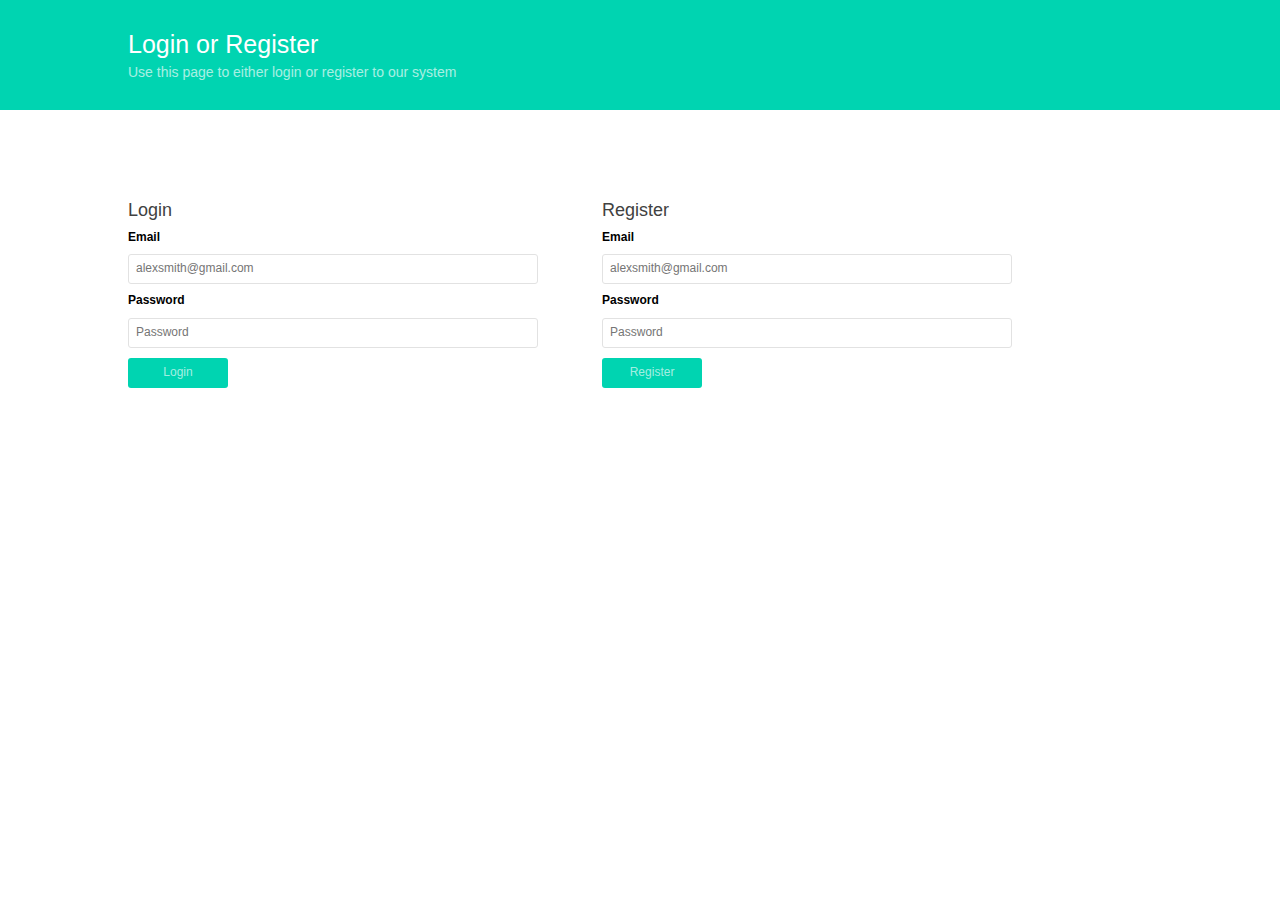
<file: index.html>
<!doctype html>
<html lang="en">
<head>
    <meta charset="UTF-8">
    <meta name="viewport"
          content="width=device-width, user-scalable=no, initial-scale=1.0, maximum-scale=1.0, minimum-scale=1.0">
    <meta http-equiv="X-UA-Compatible" content="ie=edge">
    <title>Uzduotis No1</title>
    <link rel="stylesheet" href="assets/normalize.css">
    <link rel="stylesheet" href="assets/css/style.css">
</head>
<body>
<header>
    <div class="wrapper m-auto p-30">
        <p class="m-0 title">Login or Register</p>
        <p class="m-0 under_title">Use this page to either login or register to our system</p>
    </div>
</header>
<main>
    <section class="sec2 wrapper m-auto mt-45">
        <div class="log">
            <p class="color_grey font_18 mb-10">Login</p>
            <form class="w-100" action="">
                <label class="d-block w-100 mb-10">Email</label>
                <input class="d-block w-100 p-7 mb-10 border" type="text" placeholder="alexsmith@gmail.com">
                <label class="d-block w-100 mb-10">Password</label>
                <input class="d-block w-100 p-7 mb-10 border" type="text" placeholder="Password">
                <a class="btn" href="app/List.html">Login</a>
            </form>
        </div>
        <div class="log mt-45">
            <p class="color_grey font_18 mb-10">Register</p>
            <form class="w-100" action="">
                <label class="d-block w-100 mb-10">Email</label>
                <input class="d-block w-100 p-7 mb-10 border" type="text" placeholder="alexsmith@gmail.com">
                <label class="d-block w-100 mb-10">Password</label>
                <input class="d-block w-100 p-7 mb-10 border" type="text" placeholder="Password">
                <a class="btn" href="app/List.html">Register</a>
            </form>
        </div>
    </section>
</main>
</body>
</html>
</file>
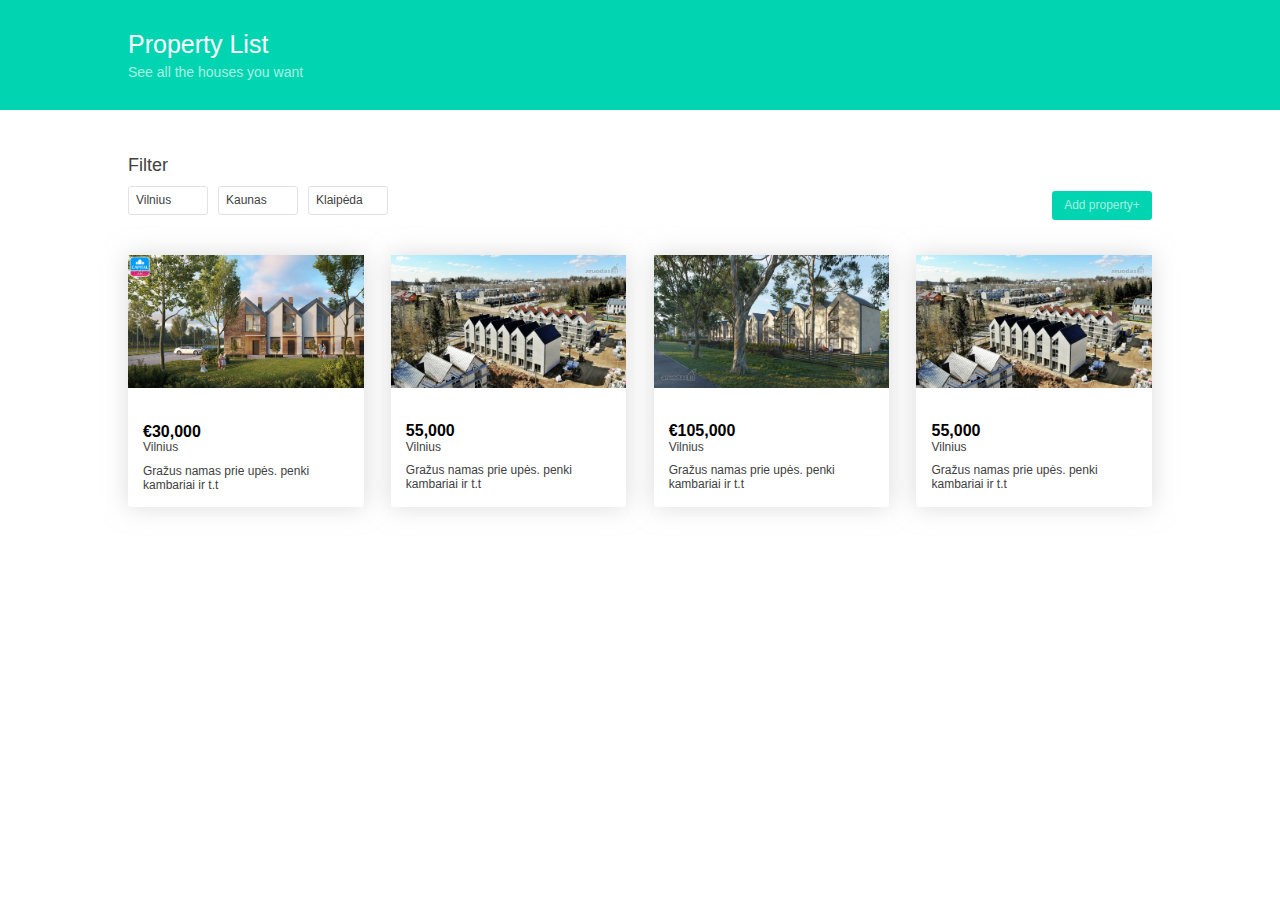
<file: app/List.html>
<!doctype html>
<html lang="en">
<head>
    <meta charset="UTF-8">
    <meta name="viewport"
          content="width=device-width, user-scalable=no, initial-scale=1.0, maximum-scale=1.0, minimum-scale=1.0">
    <meta http-equiv="X-UA-Compatible" content="ie=edge">
    <title>Uzduotis No1</title>
    <link rel="stylesheet" href="../assets/normalize.css">
    <link rel="stylesheet" href="../assets/css/style.css">
</head>
<body>
<header>
    <div class="wrapper m-auto p-30">
        <p class="m-0 title">Property List</p>
        <p class="m-0 under_title">See all the houses you want</p>
    </div>
</header>
<main>
    <section class="wrapper m-auto mt-45">
        <p class="color_grey font_18 mb-10">Filter</p>
        <div class="sec1 mb-30">
            <div class="cities">
                <a class="btn_city border color_grey p-7" href="">Vilnius</a>
                <a class="btn_city border color_grey p-7" href="">Kaunas</a>
                <a class="btn_city border color_grey p-7" href="">Klaipėda</a>
            </div>
            <div>
                <a class="btn" href="Views.html">Add property+</a>
            </div>
        </div>
        <div class="cards">
            <div class="card card-border">
                <img src="../assets/images/vilnius-kalnenai-juodupio-g.jpg" alt="">
                <div class="card-body">
                    <h4 class="m-0">€30,000</h4>
                    <p class="mb-10 color_grey">Vilnius</p>
                    <p class="color_grey">Gražus namas prie upės. penki kambariai ir t.t</p>
                </div>
            </div>
            <div class="card card-border">
                <img src="../assets/images/vilnius-pavilnys-dziaugsmo-g.jpg" alt="">
                <div class="card-body">
                    <h4 class="m-0">55,000</h4>
                    <p class="mb-10 color_grey">Vilnius</p>
                    <p class="color_grey">Gražus namas prie upės. penki kambariai ir t.t</p>
                </div>
            </div>
            <div class="card card-border">
                <img src="../assets/images/foto.jpg" alt="">
                <div class="card-body">
                    <h4 class="m-0">€105,000</h4>
                    <p class="mb-10 color_grey">Vilnius</p>
                    <p class="color_grey">Gražus namas prie upės. penki kambariai ir t.t</p>
                </div>
            </div>
            <div class="card card-border">
                <img src="../assets/images/vilnius-pavilnys-dziaugsmo-g.jpg" alt="">
                <div class="card-body">
                    <h4 class="m-0">55,000</h4>
                    <p class="mb-10 color_grey">Vilnius</p>
                    <p class="color_grey">Gražus namas prie upės. penki kambariai ir t.t</p>
                </div>
            </div>
        </div>
    </section>
</main>
</body>
</html>
</file>
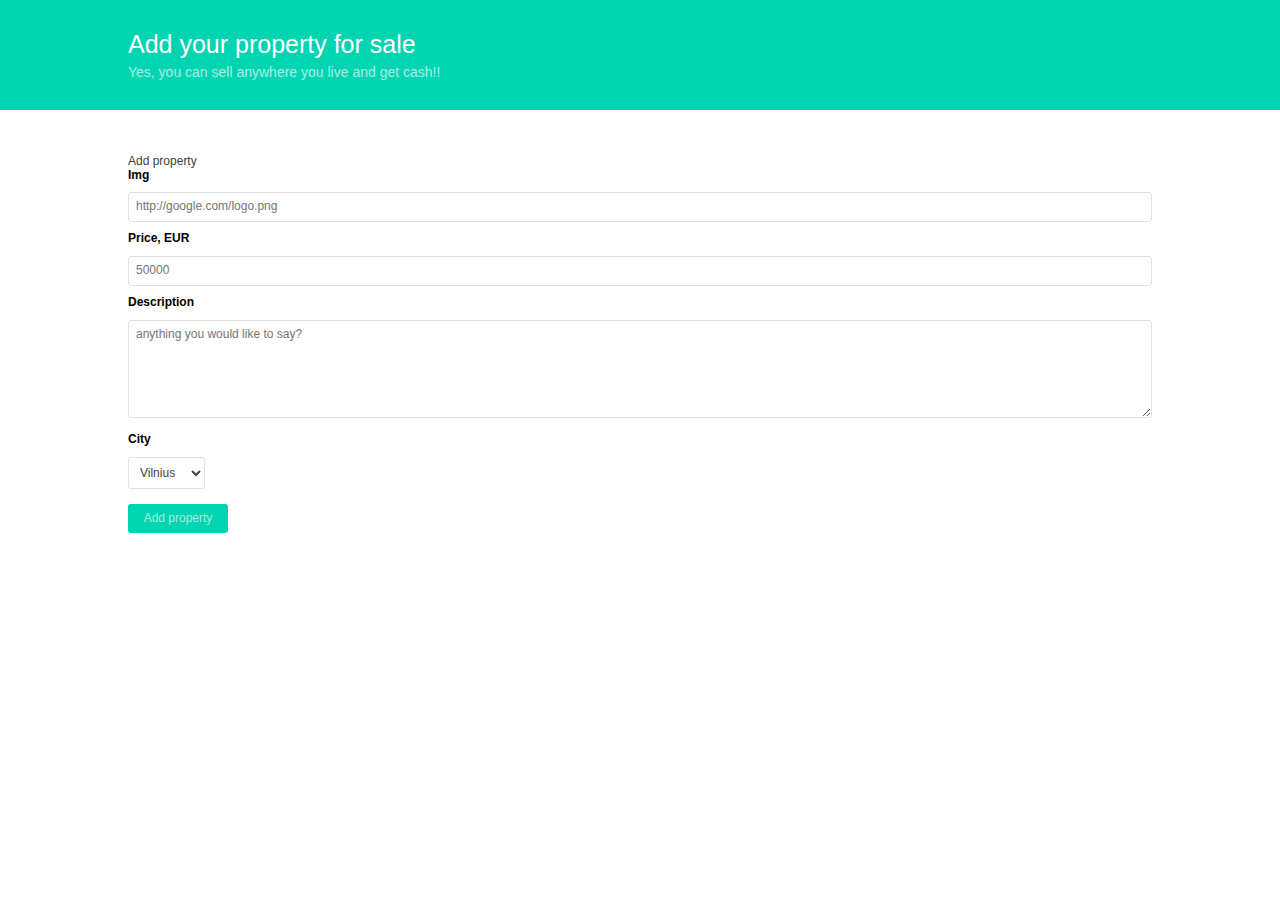
<file: app/Views.html>
<!doctype html>
<html lang="en">
<head>
    <meta charset="UTF-8">
    <meta name="viewport"
          content="width=device-width, user-scalable=no, initial-scale=1.0, maximum-scale=1.0, minimum-scale=1.0">
    <meta http-equiv="X-UA-Compatible" content="ie=edge">
    <title>Uzduotis No1</title>
    <link rel="stylesheet" href="../assets/normalize.css">
    <link rel="stylesheet" href="../assets/css/style.css">
</head>
<body>
<header>
    <div class="wrapper m-auto p-30">
        <p class="m-0 title">Add your property for sale</p>
        <p class="m-0 under_title">Yes, you can sell anywhere you live and get cash!!</p>
    </div>
</header>
<main>
    <section class="wrapper m-auto mt-45">
        <p class="color_grey font_14">Add property</p>
        <form class="" action="">
            <label class="d-block w-100 mb-10">Img</label>
            <input class="d-block w-100 p-7 mb-10 border" type="text" placeholder="http://google.com/logo.png">
            <label class="d-block w-100 mb-10">Price, EUR</label>
            <input class="d-block w-100 p-7 mb-10 border" type="number" placeholder="50000">
            <label class="d-block w-100 mb-10">Description</label>
            <textarea class="w-100 p-7 mb-10 textar border" rows="6" placeholder="anything you would like to say?"></textarea>
            <label class="d-block w-100 mb-10">City</label>
            <select class="p-7 mb-10 border" name="cars" id="cars">
                <option value="volvo">Vilnius</option>
                <option value="volvo">Kaunas</option>
            </select>
            <a class="btn" href="">Add property</a>
        </form>
    </section>
</main>
</body>
</html>
</file>
<file: assets/css/style.css>
* {
    box-sizing: border-box;
    font-family: Helvetica;
    margin: 0;
}

header {
    background-color: #00D4B1;
}

.wrapper {
    width: 80%;
}

.m-auto {
    margin: 0 auto;
}

.m-0 {
    margin: 0;
}

.p-30 {
    padding: 30px 0 30px;
}

.title {
    font-size: 25px;
    margin-bottom: 5px;
    color: white;
}

.under_title {
    font-size: 14px;
    opacity: 65%;
    color: white;
}

.font_18 {
    font-size: 18px;
}

.mt-45 {
    margin-top: 45px;
}

.color_grey {
    color: #414141;
}

.mr-60 {
    margin-right: 60px;
}

.w-100 {
    width: 100%;
}

.d-block {
    display: block;
}

label {
    font-weight: bold;
    font-size: 14px;
}

input, label, select, textarea, a, p {
    font-size: 12px;
}

.mb-10 {
    margin-bottom: 10px;
}

.p-7 {
    padding: 7px;
}

.textar {
    font-family: Helvetica;

}

.border {
    border: 1px solid #E2E2E2;
    border-radius: 3px;
}

@media only screen and (min-width: 768px) {
   .log{
       width:40%;
       display: inline-block;
       margin-right: 60px;
   }
}

select {
    background-color: white;
    border-radius: 3px;
    color: #414141;
}
.cities{
    display: flex;
}

.btn_city{
    width:80px;
    margin: 0 10px 10px 0%;
}

.btn {
    width: 100px;
    background-color: #00D4B1;
    text-align: center;
    padding: 8px 10px;
    display: block;
    margin-top: 5px;
    border-radius: 3px;
    border: none;
    color: rgba(255, 255, 255, 0.65);
}

a {
    text-decoration: none;
}


.btn_city:hover {
    border: 1px solid #00D4B1;
}
.mb-30 {
    margin-bottom: 30px;
}

@media only screen and (min-width: 768px) {
    .sec1{
        display: flex;
        justify-content: space-between;
    }
   .cities{
       display: flex;
       flex-direction: row;
   }
    .btn_city{
        margin-right: 10px;
    }
}

.card-border {
    box-shadow: 0 0 1.5rem hsla(0, 0%, 76.6%, .6);
    border-radius: 3px;
}

img {
    width: 100%;
    margin-bottom: 15px;
}

.card-body {
    padding: 15px;
}

@media only screen and (min-width: 768px) {
    .cards{
        display: flex;
        justify-content: space-between;
    }
    .card:last-child{
        margin-right: 0;
    }
    .card{
        width:23%;
        display: inline-block;
    }

    .img{
        height: auto;
    }
}
</file>
